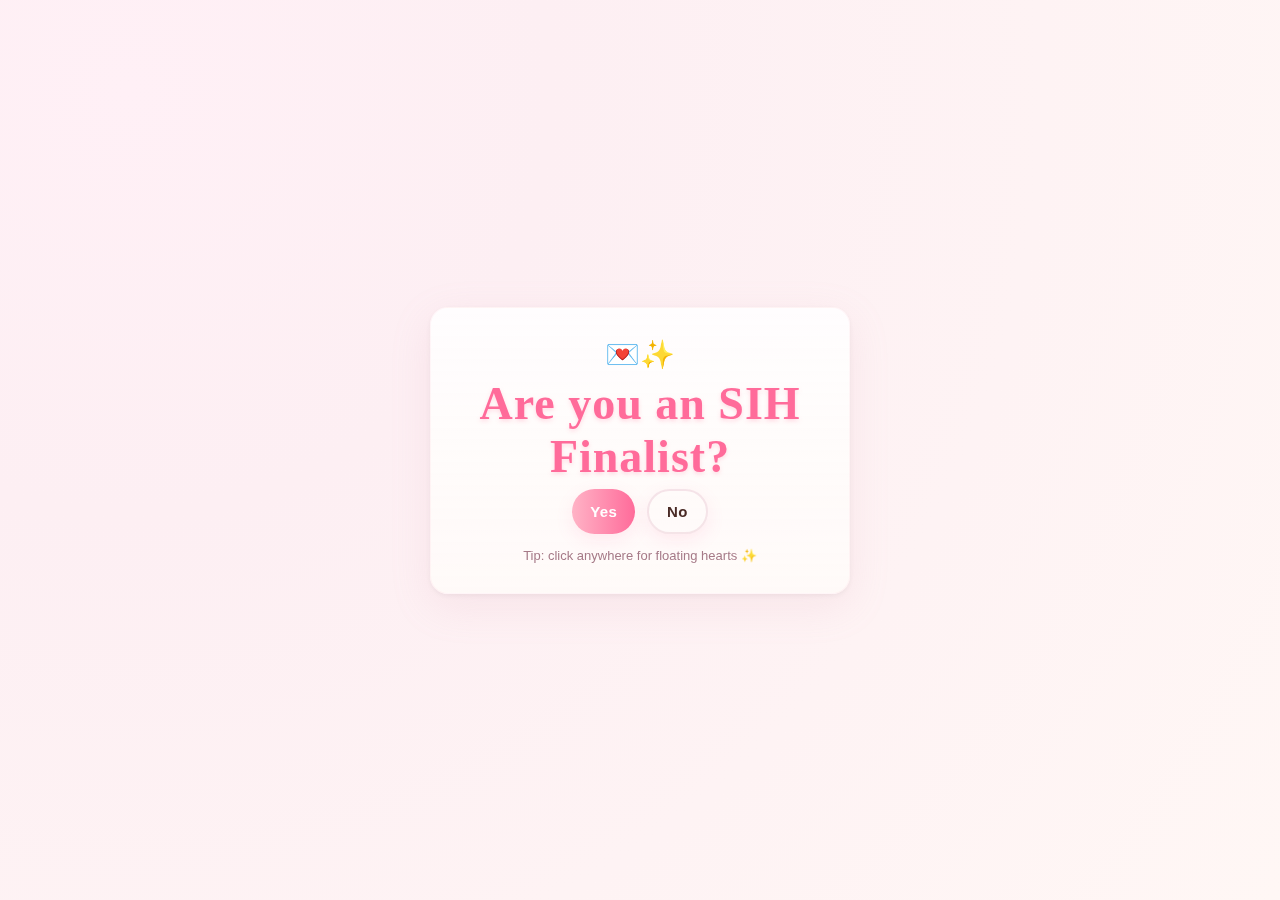
<file: index.html>
<!DOCTYPE html>
<html lang="en">
<head>
  <meta charset="utf-8" />
  <meta name="viewport" content="width=device-width,initial-scale=1" />
  <title>SIH Finalist?</title>

  <!-- Google fonts -->
  <link href="https://fonts.googleapis.com/css2?family=Great+Vibes&family=Montserrat:wght@300;600&display=swap" rel="stylesheet">

  <link rel="stylesheet" href="style.css">
</head>
<body class="login-body-romantic">

  <div class="login-card">
    <div class="logo-hearts">💌✨</div>
    <h1 class="login-title">Are you an <span class="gold">SIH Finalist</span>?</h1>


    <div class="btns">
      <button class="btn yes" id="yesBtn">Yes </button>
      <button class="btn no" id="noBtn">No </button>
    </div>

    <small class="tip">Tip: click anywhere for floating hearts ✨</small>
  </div>

  <div id="floatCanvas" class="float-canvas"></div>


  <script src="hearts.js"></script>
  <script src="script.js"></script>
</body>
</html>
</file>
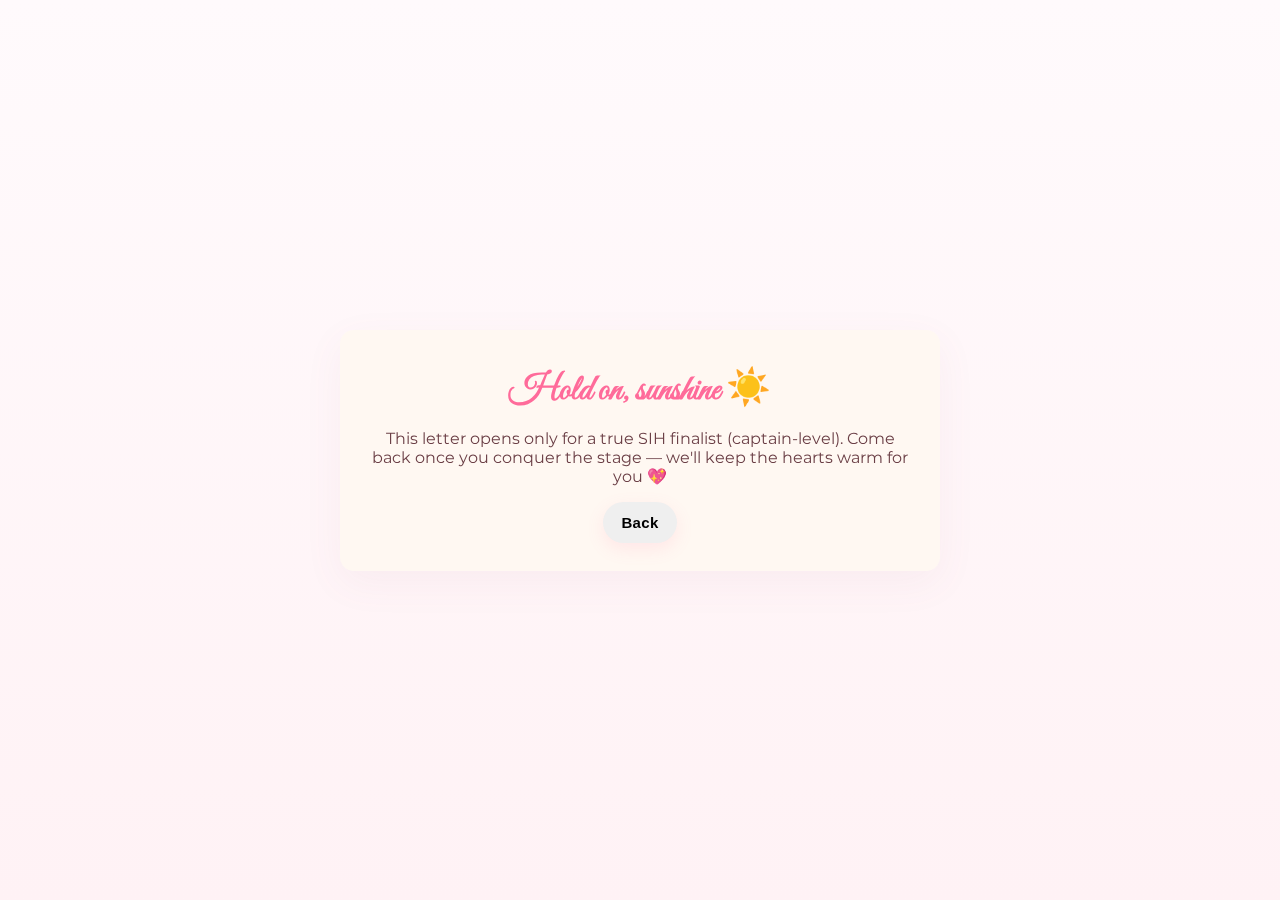
<file: denied.html>
<!DOCTYPE html>
<html lang="en">
<head>
  <meta charset="utf-8"/>
  <meta name="viewport" content="width=device-width,initial-scale=1"/>
  <title>Not Yet 💫</title>
  <link href="https://fonts.googleapis.com/css2?family=Great+Vibes&family=Montserrat:wght@300;600&display=swap" rel="stylesheet">
  <link rel="stylesheet" href="style.css">
</head>
<body class="denied-body-romantic">
  <div class="denied-card">
    <h2>Hold on, sunshine ☀️</h2>
    <p>This letter opens only for a true SIH finalist (captain-level). Come back once you conquer the stage — we'll keep the hearts warm for you 💖</p>
    <button class="btn back" onclick="location.href='index.html'">Back</button>
  </div>

  <div id="floatCanvas" class="float-canvas" onclick="spawnHearts(10)"></div>
  <script src="hearts.js"></script>
  <script src="script.js"></script>
</body>
</html>
</file>
<file: style.css>
:root{
  --bg-blush: #fff7f5;
  --paper: #fff8f2;
  --ink: #4a2b26;
  --accent: #ff6b9a;
  --gold: #d4a55a;
  --glass: rgba(255,255,255,0.6);
}

/* GENERAL */
*{box-sizing:border-box}
body{
  margin:0;
  font-family: 'Montserrat', system-ui, -apple-system, 'Segoe UI', Roboto, 'Helvetica Neue', Arial;
  color:var(--ink);
}

/* Floating hearts layer (does NOT block clicks) */
.float-canvas{
  position: fixed;
  inset: 0;
  pointer-events: none;
  z-index: 50;
}

/* UI sits above hearts */
.login-card, .letter-frame, .denied-card {
  position: relative;
  z-index: 100;
}

/* LOGIN PAGE ROMANTIC */
.login-body-romantic{
  min-height:100vh;
  background: radial-gradient(circle at 10% 10%, #fff0f6 0%, #fdeff3 30%, #fff7f5 100%);
  display:flex;
  align-items:center;
  justify-content:center;
}
/* Romantic header font */
.login-title {
  font-family: 'Great Vibes', cursive !important;
  font-size: 56px;
  margin: 10px 0 4px;
  color: var(--accent);
  letter-spacing: 1.2px;
  text-shadow: 0 3px 5px rgba(255, 140, 160, 0.35);
}

/* Nice clean subtitle */
.login-sub {
  font-family: 'Poppins', sans-serif !important;
  font-size: 17px;
  color: #a86878;
  margin: 6px 0 20px;
  letter-spacing: 0.3px;
}

/* Buttons clean + aesthetic */
.btn {
  font-family: 'Poppins', sans-serif !important;
  font-weight: 600;
  font-size: 15px;
  letter-spacing: .4px;
}

/* Romantic font overrides for login page */
.login-card,
.login-sub,
.btn,
.tip {
  font-family: 'Poppins', sans-serif !important;
}


.login-card{
  width:92%;
  max-width:420px;
  padding:30px 28px;
  background: linear-gradient(180deg, rgba(255,255,255,0.85), rgba(255,250,248,0.95));
  border-radius:18px;
  box-shadow:0 12px 40px rgba(216,151,173,0.15), 0 2px 6px rgba(0,0,0,0.06);
  text-align:center;
  border:1px solid rgba(255, 120, 160, 0.06);
}

.logo-hearts{
  font-size:28px;
  margin-bottom:6px;
}

.login-title{
  font-family: 'Parisienne', cursive !important;
  font-size:46px;
  margin:6px 0;
  color:var(--accent);
  letter-spacing:1px;
  text-shadow: 0 2px 4px rgba(255,140,170,0.3);
}

.login-sub{
  font-family: 'Poppins', sans-serif !important;
  font-size:16px;
  font-weight:400;
  color:#a86878;
  margin:8px 0 20px;
}

.btns{
  display:flex;
  gap:12px;
  justify-content:center;
  flex-wrap:wrap;
}

.btn{
  cursor:pointer;
  border:0;
  padding:12px 18px;
  border-radius:999px;
  font-weight:600;
  font-family:'Poppins', sans-serif !important;
  letter-spacing:0.3px;
  box-shadow:0 6px 18px rgba(255,107,154,0.12);
  transition:transform .16s ease, box-shadow .16s;
}

.btn.yes{
  background: linear-gradient(90deg,#ffb3c6,#ff6b9a);
  color:white;
}

.btn.no{
  background:transparent;
  border:2px solid rgba(200,120,150,0.18);
  color:var(--ink);
}

.btn:hover{
  transform:translateY(-4px);
  box-shadow:0 18px 30px rgba(255,107,154,0.14);
}

/* TIP */
.tip{
  display:block;
  margin-top:14px;
  color:#a67a88;
  font-size:13px;
}

/* LETTER PAGE */
.letter-body-romantic{
  min-height:100vh;
  background: url('images/paper-bg.jpg') center/cover fixed no-repeat;
  display:flex;
  align-items:center;
  justify-content:center;
  padding:40px;
}

#letter-stage{
  position:relative;
  width:100%;
  max-width:880px;
}

.vignette{
  position:absolute;
  inset:0;
  background:radial-gradient(ellipse at center, rgba(255,255,255,0) 0%, rgba(0,0,0,0.06) 70%);
  border-radius:12px;
  pointer-events:none;
}

.letter-frame{
  position:relative;
  background: linear-gradient(180deg, rgba(255,250,243,0.95), rgba(255,246,240,0.9));
  padding:40px 48px;
  border-radius:18px;
  box-shadow: 0 24px 60px rgba(38,22,18,0.18);
  border:1px solid rgba(212,165,135,0.12);
}

.seal{
  position: absolute;
  right: 26px;
  top: -18px;
  background: var(--gold);
  color: white;
  width:46px;
  height:46px;
  display:flex;
  align-items:center;
  justify-content:center;
  border-radius:50%;
  font-weight:700;
  box-shadow:0 8px 20px rgba(212,165,135,0.3);
  transform:rotate(-10deg);
}

.letter-heading{
  font-family:'Great Vibes', cursive;
  text-align:center;
  color:var(--accent);
  margin: 6px 0 18px;
  font-size:44px;
  letter-spacing:1px;
  text-shadow: 0 2px 0 rgba(255,255,255,0.6);
}

.letter-content{
  font-size:18px;
  line-height:1.8;
  color:var(--ink);
  max-height:520px;
  overflow:auto;
  padding-right:6px;
  white-space: pre-line;
}

.signature{
  margin-top:28px;
  font-style:italic;
  text-align:right;
  font-size:18px;
  color:#7a4a4a;
}

.emoji-row{
  text-align:center;
  margin-top:16px;
  font-size:22px;
}

/* DENIED PAGE */
.denied-body-romantic{
  min-height:100vh;
  display:flex;
  align-items:center;
  justify-content:center;
  background: linear-gradient(180deg,#fffafc,#fff2f5);
}

.denied-card{
  width:96%;
  max-width:600px;
  padding:28px;
  border-radius:14px;
  text-align:center;
  background:var(--paper);
  box-shadow:0 12px 40px rgba(160,82,120,0.06);
}

.denied-card h2{
  font-family:'Great Vibes',cursive;
  color:var(--accent);
  font-size:36px;
  margin:8px 0;
}

.denied-card p{
  color:#6b3f46;
}

/* small screens */
@media (max-width:520px){
  .login-card{padding:20px}
  .letter-frame{padding:26px}
  .letter-heading{font-size:34px}
}

/* heart style */
.heart {
  position:fixed;
  pointer-events:none;
  width:32px;height:32px;
  display:flex;
  align-items:center;
  justify-content:center;
  transform:translate(-50%,-50%) scale(0.9);
  will-change: transform, opacity;
  z-index:9999;
  text-shadow: 0 1px 0 rgba(255,255,255,0.3);
  filter: drop-shadow(0 6px 18px rgba(255,96,145,0.12));
  font-size:22px;
}
</file>
